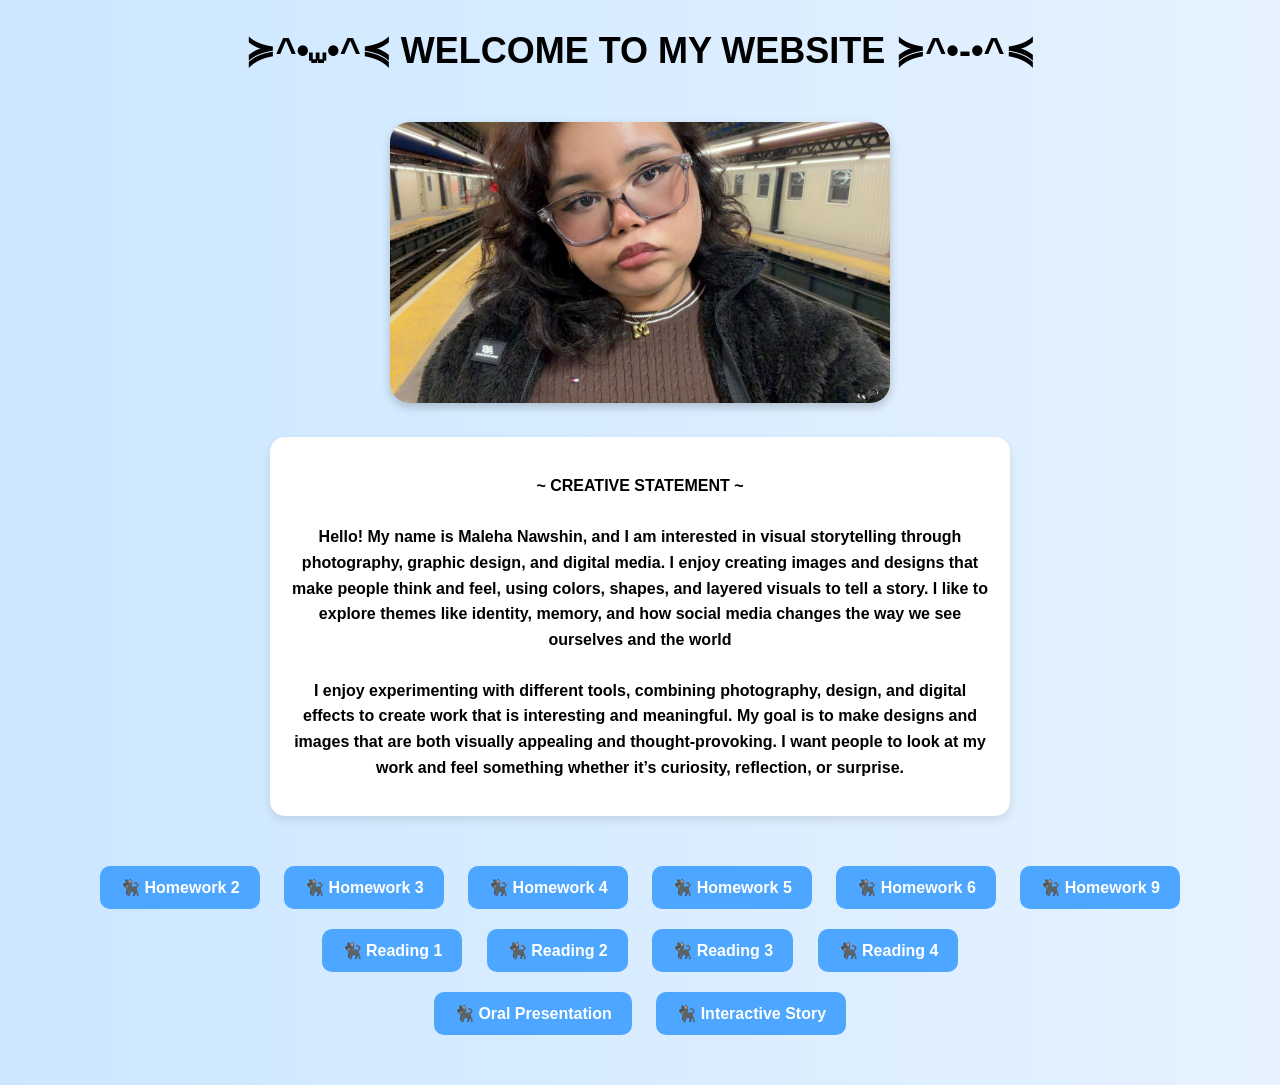
<file: index.html>
<!DOCTYPE HTML>
<html>
<head>
  <meta charset="UTF-8">
  <meta name="viewport" content="width=device-width, initial-scale=1.0">
  <title>MEDPL 150 Home Page</title>

  <style>
    body {
      margin: 0;
      font-family: Arial, Helvetica, sans-serif;
      background: linear-gradient(to right, #cce7ff, #e6f2ff);
      text-align: center;
    }

    h2 {
      font-size: 36px;
      margin-top: 30px;
    }

    .image-container img {
      width: 500px;
      border-radius: 20px;
      margin-top: 20px;
      box-shadow: 0 4px 10px rgba(0,0,0,0.2);
    }

    .bio {
      max-width: 700px;
      margin: 30px auto;
      background: white;
      padding: 20px;
      border-radius: 15px;
      box-shadow: 0 4px 10px rgba(0,0,0,0.1);
      line-height: 1.6;
    }

    .links {
      margin: 40px 0;
    }

    .links a {
      display: inline-block;
      margin: 10px;
      padding: 12px 20px;
      text-decoration: none;
      background-color: #4da6ff;
      color: white;
      border-radius: 10px;
      transition: 0.3s;
      font-weight: bold;
    }

    .links a:hover {
      background-color: #1a8cff;
      transform: scale(1.05);
    }
  </style>
</head>

<body>

  <h2>≽^•⩊•^≼ WELCOME TO MY WEBSITE ≽^•-•^≼</h2>
 <div class="image-container">
    <img src="selfpic.jpeg" alt="My Photo">
  </div>

  <div class="bio">
    <p>
      <strong> ~ CREATIVE STATEMENT ~ </strong>
      <br>
      <br>
     <strong>Hello! My name is Maleha Nawshin, and I am interested in visual storytelling through photography, graphic design, and digital media.
      I enjoy creating images and designs that make people think and feel, using colors, shapes, and layered visuals to tell a story.
      I like to explore themes like identity, memory, and how social media changes the way we see ourselves and the world</strong> 
      <br><br>
      <strong>I enjoy experimenting with different tools, combining photography, design, and digital effects to create work that is interesting and meaningful.
      My goal is to make designs and images that are both visually appealing and thought-provoking.
      I want people to look at my work and feel something whether it’s curiosity, reflection, or surprise.</strong>
    </p>
  </div>

  <div class="links">
    <a href="homework2.html">🐈‍⬛ Homework 2</a>
    <a href="homework3.html">🐈‍⬛ Homework 3</a>
    <a href="homework4.html">🐈‍⬛ Homework 4</a>
    <a href="homework5.html">🐈‍⬛ Homework 5</a>
    <a href="homework6.html">🐈‍⬛ Homework 6</a>
    <a href="homework9.html">🐈‍⬛ Homework 9</a>
    <br>
    <a href="reading1.html">🐈‍⬛ Reading 1</a>
    <a href="reading2.html">🐈‍⬛ Reading 2</a>
    <a href="reading3.html">🐈‍⬛ Reading 3</a>
    <a href="reading4.html">🐈‍⬛ Reading 4</a>
    <br>
    <a href="oral presentation.html">🐈‍⬛ Oral Presentation</a>
    <a href="interactive story.html">🐈‍⬛ Interactive Story</a>
  </div>

</body>
</html>
</file>
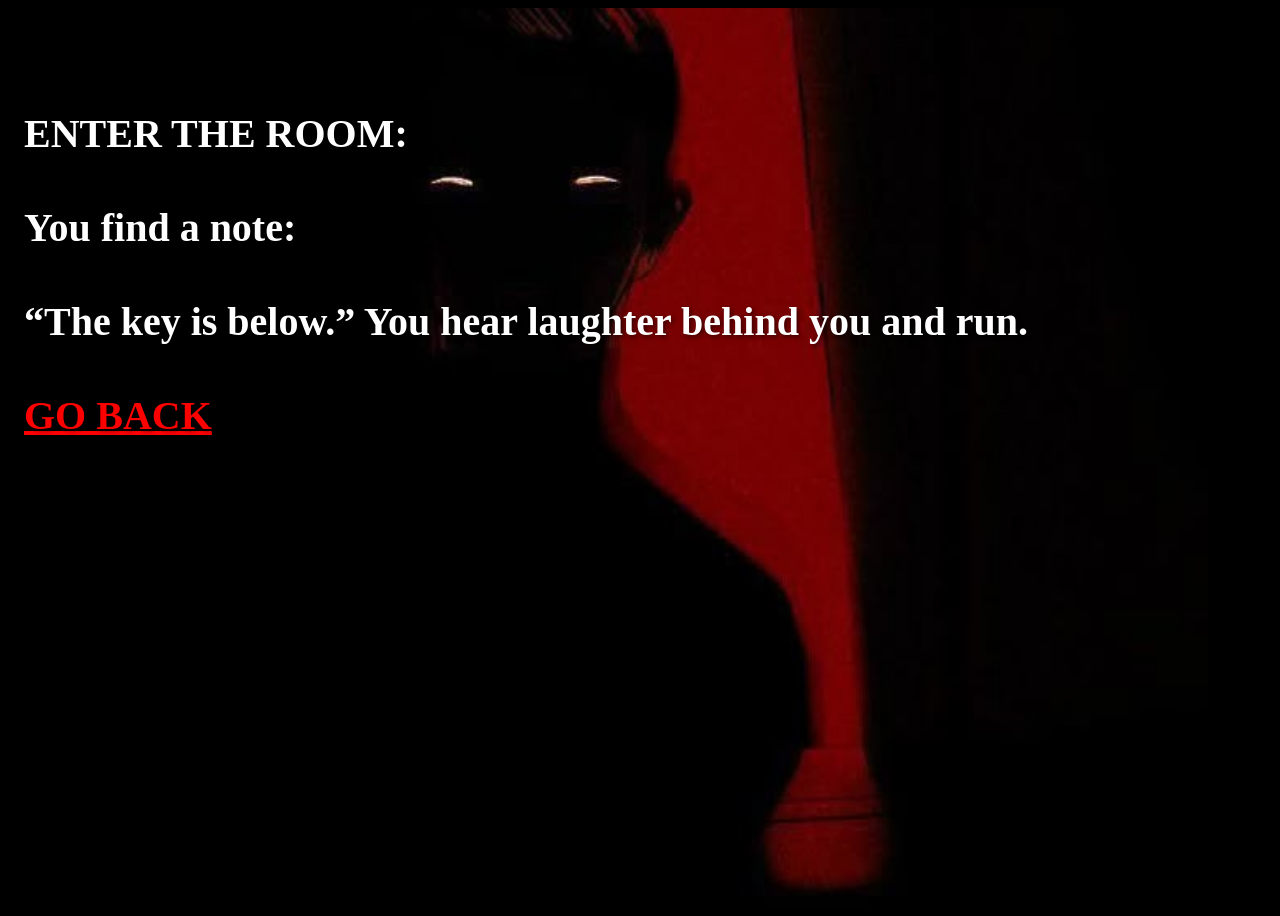
<file: enter the room.html>
<!DOCTYPE html>
<html lang="en">
<head>
     <style>
      body {
        background-color: black;
       

      }
    </style>
    <link rel="stylesheet" href="style5.css">
    <meta charset="UTF-8">
    <meta name="viewport" content="width=device-width, initial-scale=1.0">
    <title>Document</title>
</head>
<body>
    <div class="container">
        <img class="image" src= "laughing.jpeg"

        alt="Image">

<div class= "text">
    <br>
    <br>
ENTER THE ROOM:
<br>
<br>
 You find a note: 
 <br>
 <br>
 “The key is below.” You hear laughter behind you and run.
 <br>
 <br>
 <a href="the second-floor stairs.html"> GO BACK </a>

<style>
a {
  color: red; /* normal link color */
}
</style>


</div>
</file>
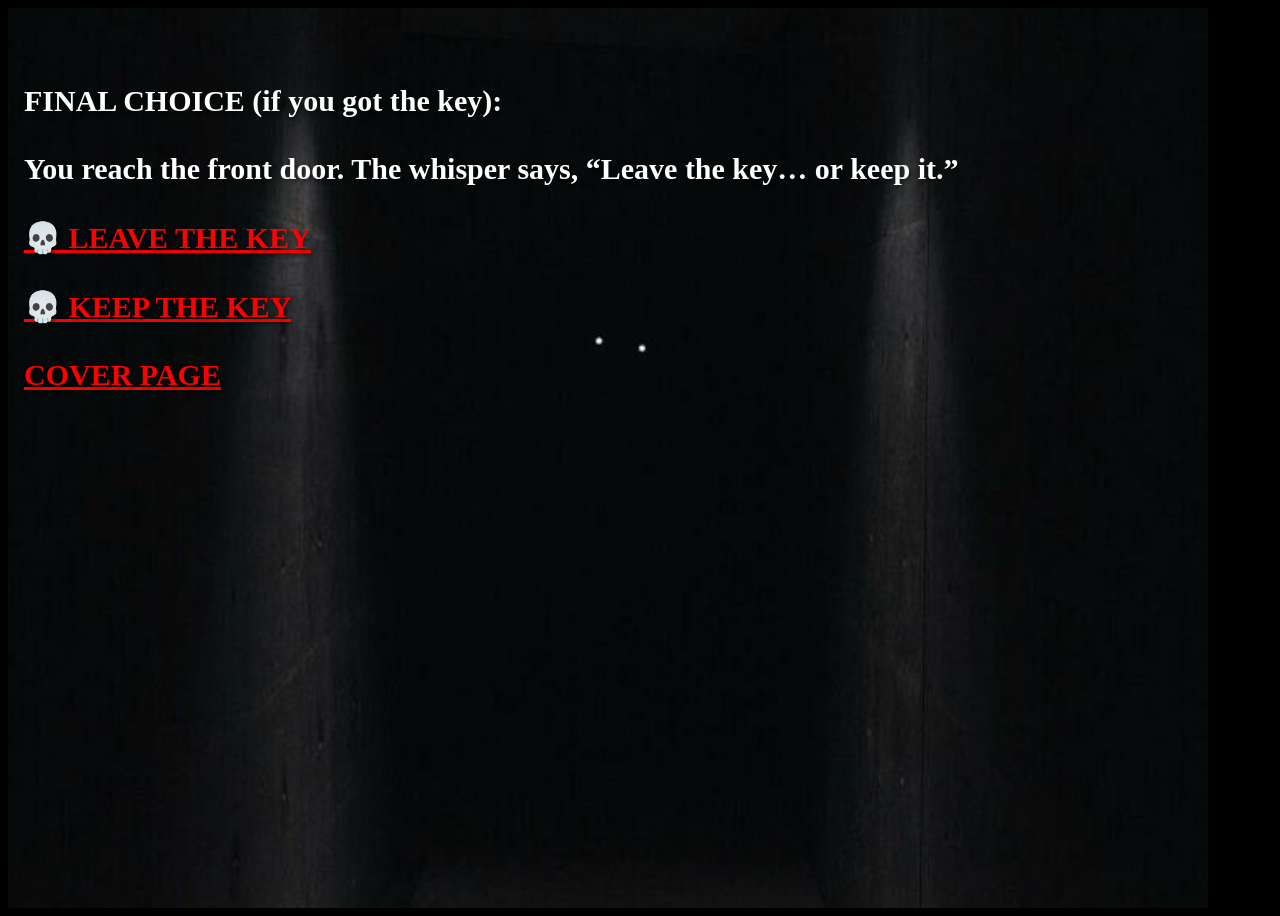
<file: final choice.html>
<!DOCTYPE html>
<html lang="en">
<head>
     <style>
      body {
        background-color: black;
       

      }
    </style>
    <link rel="stylesheet" href="style2.css">
    <meta charset="UTF-8">
    <meta name="viewport" content="width=device-width, initial-scale=1.0">
    <title>Document</title>
</head>
<body>
    <div class="container">
        <img class="image" src= "door.jpeg"

        alt="Image">

<div class= "text">
    <br>
    <br>
 FINAL CHOICE (if you got the key):
 <br>
 <br>
You reach the front door. The whisper says, “Leave the key… or keep it.”
<br>
<br>
<a href= "leave the key.html" >  💀 LEAVE THE KEY </a>
<br>
<br>
<a href="keep the key.html"> 💀 KEEP THE KEY </a>
<br>
<br> 
<a href="interactive story.html"> COVER PAGE</a>

<style>
a {
  color: red; /* normal link color */
}
</style>


</div>
</file>
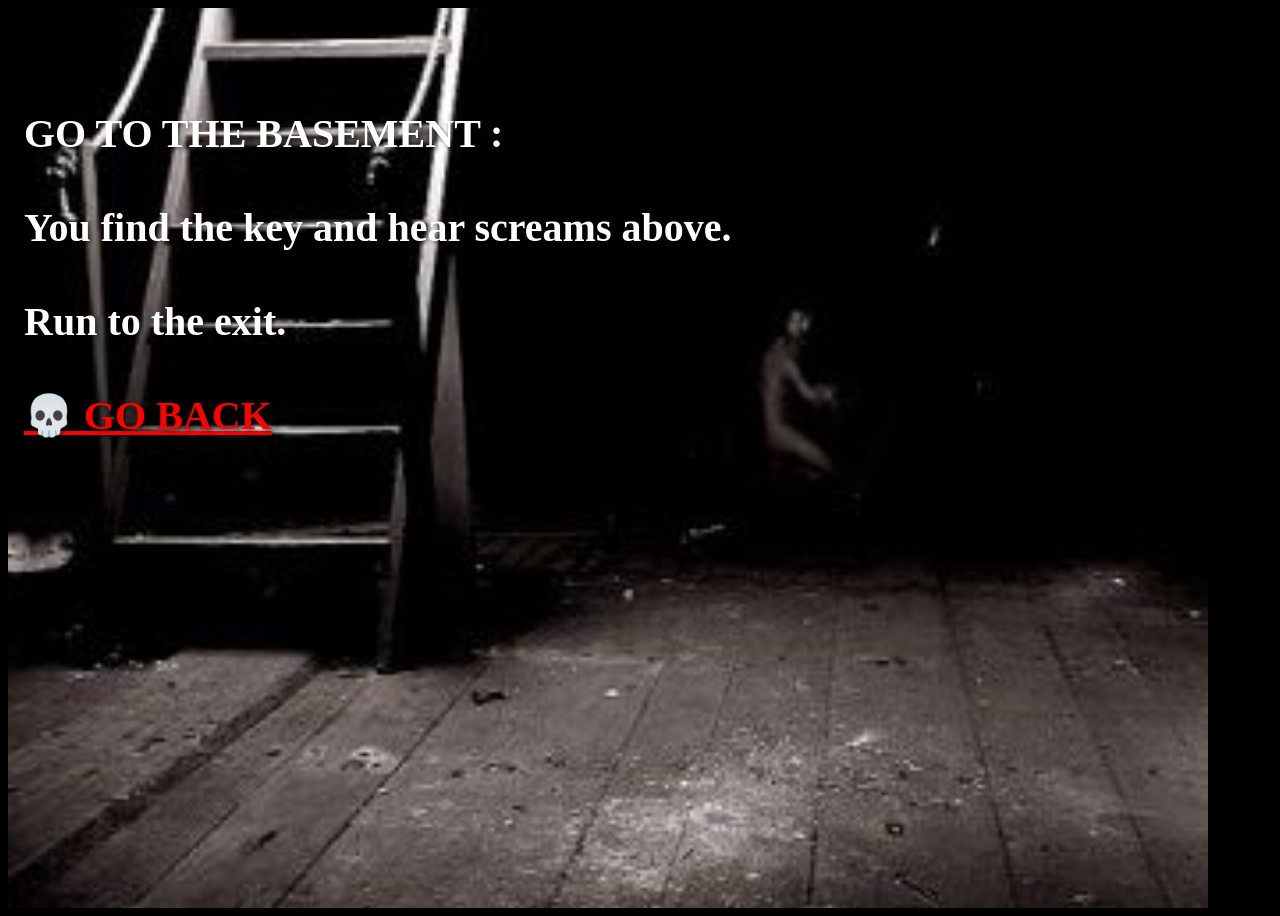
<file: go to the basement.html>
<!DOCTYPE html>
<html lang="en">
<head>
     <style>
      body {
        background-color: black;
       

      }
    </style>
    <link rel="stylesheet" href="style5.css">
    <meta charset="UTF-8">
    <meta name="viewport" content="width=device-width, initial-scale=1.0">
    <title>Document</title>
</head>
<body>
    <div class="container">
        <img class="image" src= "12.jpeg"

        alt="Image">

<div class= "text">
    <br>
    <br>
GO TO THE BASEMENT :
<br>
<br>
 You find the key and hear screams above. 
<br>
<br>
Run to the exit.
<br> 
<br> 
<a href="interactive story.html"> 💀 GO BACK </a>

<style>
a {
  color: red; /* normal link color */
}
</style>


</div>
</file>
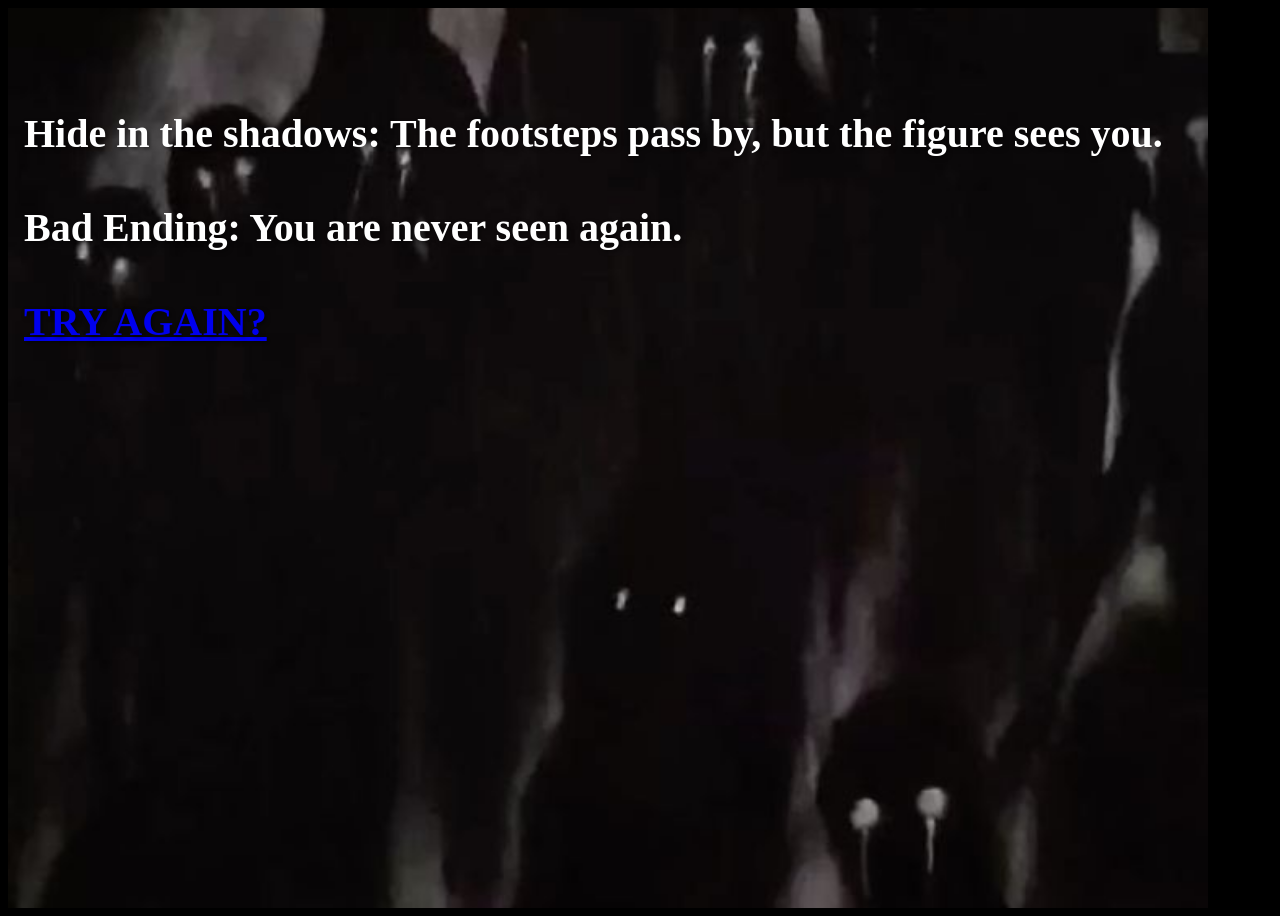
<file: hide in the shadows.html>
<!DOCTYPE html>
<html lang="en">
<head>
     <style>
      body {
        background-color: black;
       

      }
    </style>
    <link rel="stylesheet" href="style5.css">
    <meta charset="UTF-8">
    <meta name="viewport" content="width=device-width, initial-scale=1.0">
    <title>Document</title>
</head>
<body>
    <div class="container">
        <img class="image" src= "shadow.jpeg"

        alt="Image">

<div class= "text">
    <br>
    <br>
Hide in the shadows: The footsteps pass by, but the figure sees you. 
<br> 
<br> 
Bad Ending: You are never seen again.
<br>
<br>
<a href="interactive story.html"> TRY AGAIN? </a>
</file>
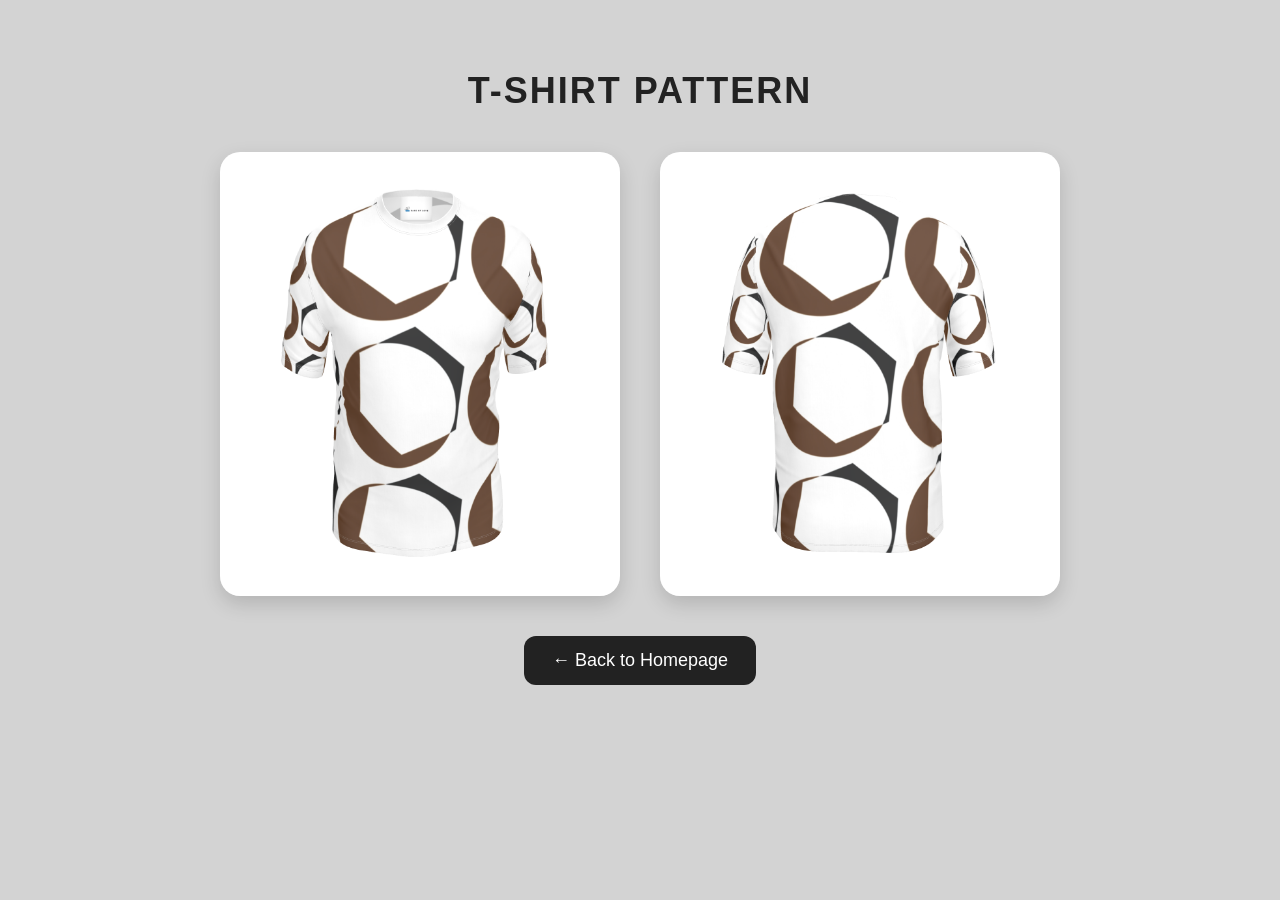
<file: homework6.html>
<!DOCTYPE html>
<html lang="en">
<head>
    <meta charset="UTF-8">
    <meta name="viewport" content="width=device-width, initial-scale=1.0">
    <title>T-Shirt Pattern</title>

    <style>
        body {
            font-family: Arial, Helvetica, sans-serif;
            background-color: lightgray;
            text-align: center;
            margin: 0;
            padding: 40px;
        }

        h2 {
            font-size: 36px;
            color: #222;
            margin-bottom: 40px;
            letter-spacing: 2px;
        }

        .gallery {
            display: flex;
            justify-content: center;
            gap: 40px;
            flex-wrap: wrap;
            margin-bottom: 40px;
        }

        img {
            width: 400px;
            border-radius: 20px;
            box-shadow: 0 8px 20px rgba(0,0,0,0.15);
            transition: transform 0.3s ease;
        }

        img:hover {
            transform: scale(1.05);
        }

        a {
            display: inline-block;
            text-decoration: none;
            background-color: #222;
            color: white;
            padding: 14px 28px;
            border-radius: 12px;
            font-size: 18px;
            transition: background-color 0.3s ease;
        }

        a:hover {
            background-color: #555;
        }
    </style>
</head>

<body>

    <h2>T-SHIRT PATTERN</h2>

    <div class="gallery">
        <img src="frontsidetshirt.png" alt="Front Side T-Shirt">
        <img src="backsidetshirt.png" alt="Back Side T-Shirt">
    </div>

    <a href="index.html">← Back to Homepage</a>

</body>
</html>
</file>
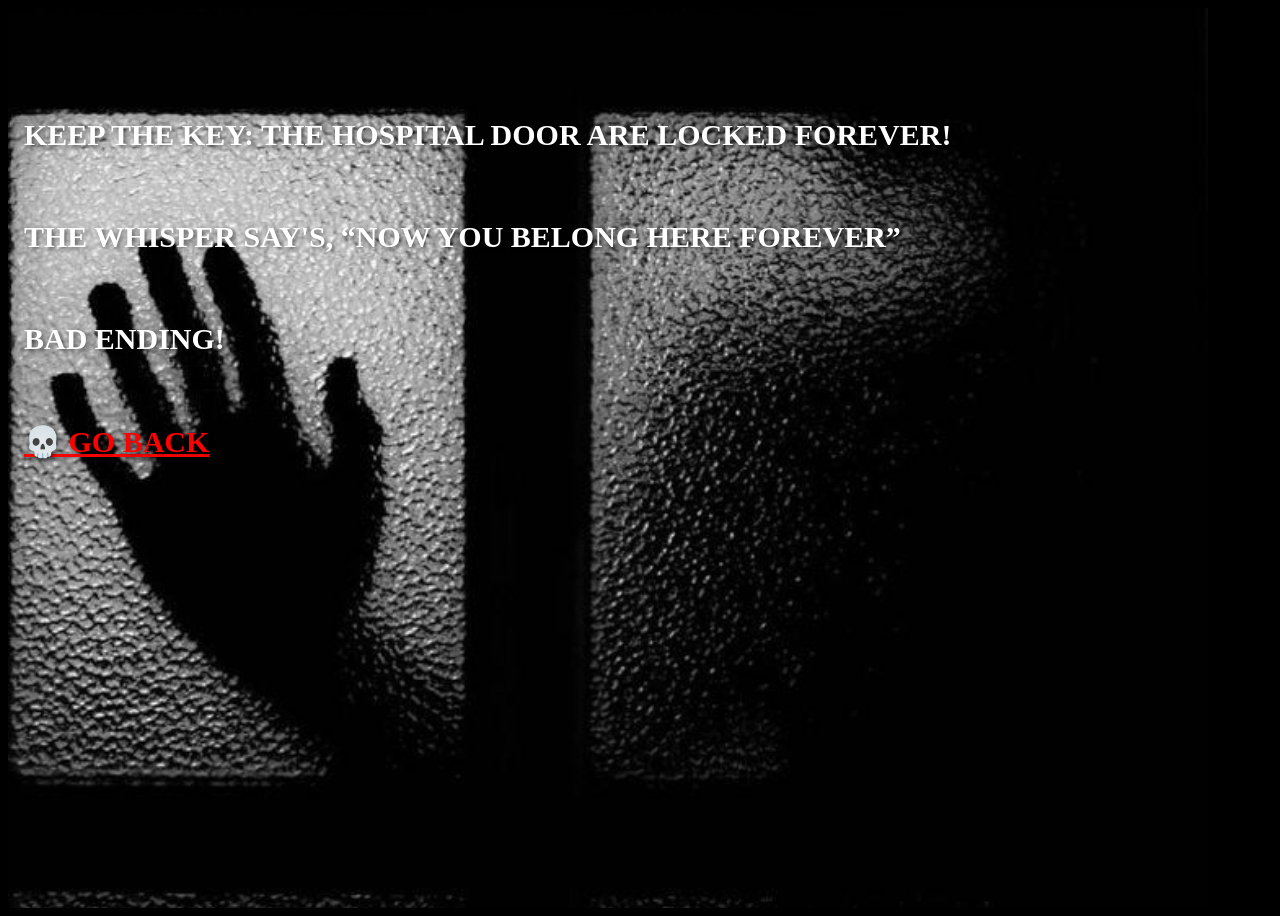
<file: keep the key.html>
<!DOCTYPE html>
<html lang="en">
<head>
     <style>
      body {
        background-color: black;
       

      }
    </style>
    <link rel="stylesheet" href="style2.css">
    <meta charset="UTF-8">
    <meta name="viewport" content="width=device-width, initial-scale=1.0">
    <title>Document</title>
</head>
<body>
    <div class="container">
        <img class="image" src= "trapped.jpeg"

        alt="Image">

<div class= "text">
    <br>
    <br>
    <br> KEEP THE KEY: THE HOSPITAL DOOR ARE LOCKED FOREVER!
<br>
<br>
<br>THE WHISPER SAY'S, “NOW YOU BELONG HERE FOREVER” 
<br>
<br>
<br>
BAD ENDING!
<br>
<br>

<br>  <a href="interactive story.html"> 💀 GO BACK </a>

<style>
a {
  color: red; /* normal link color */
}
</style>


</div>
</file>
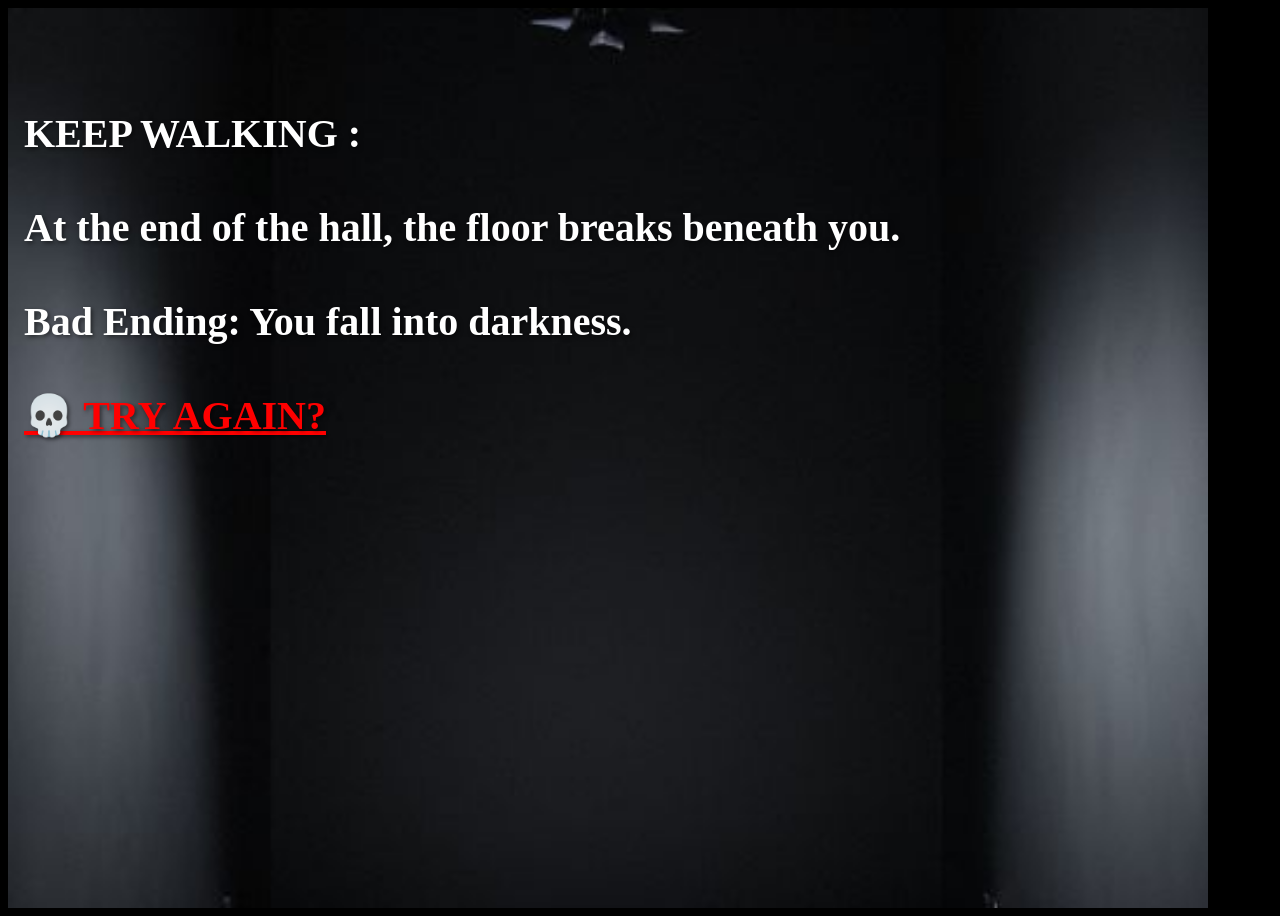
<file: keep walking.html>
<!DOCTYPE html>
<html lang="en">
<head>
     <style>
      body {
        background-color: black;
       

      }
    </style>
    <link rel="stylesheet" href="style5.css">
    <meta charset="UTF-8">
    <meta name="viewport" content="width=device-width, initial-scale=1.0">
    <title>Document</title>
</head>
<body>
    <div class="container">
        <img class="image" src= "darkness.jpeg"

        alt="Image">

<div class= "text">
    <br>
    <br>
KEEP WALKING :
<br>
<br>
At the end of the hall, the floor breaks beneath you. 
 <br>
 <br>
Bad Ending: You fall into darkness. 
<br>
<br>
<a href="interactive story.html"> 💀 TRY AGAIN? </a>
<style>
a {
  color: red; /* normal link color */
}
</style>

</div>
</file>
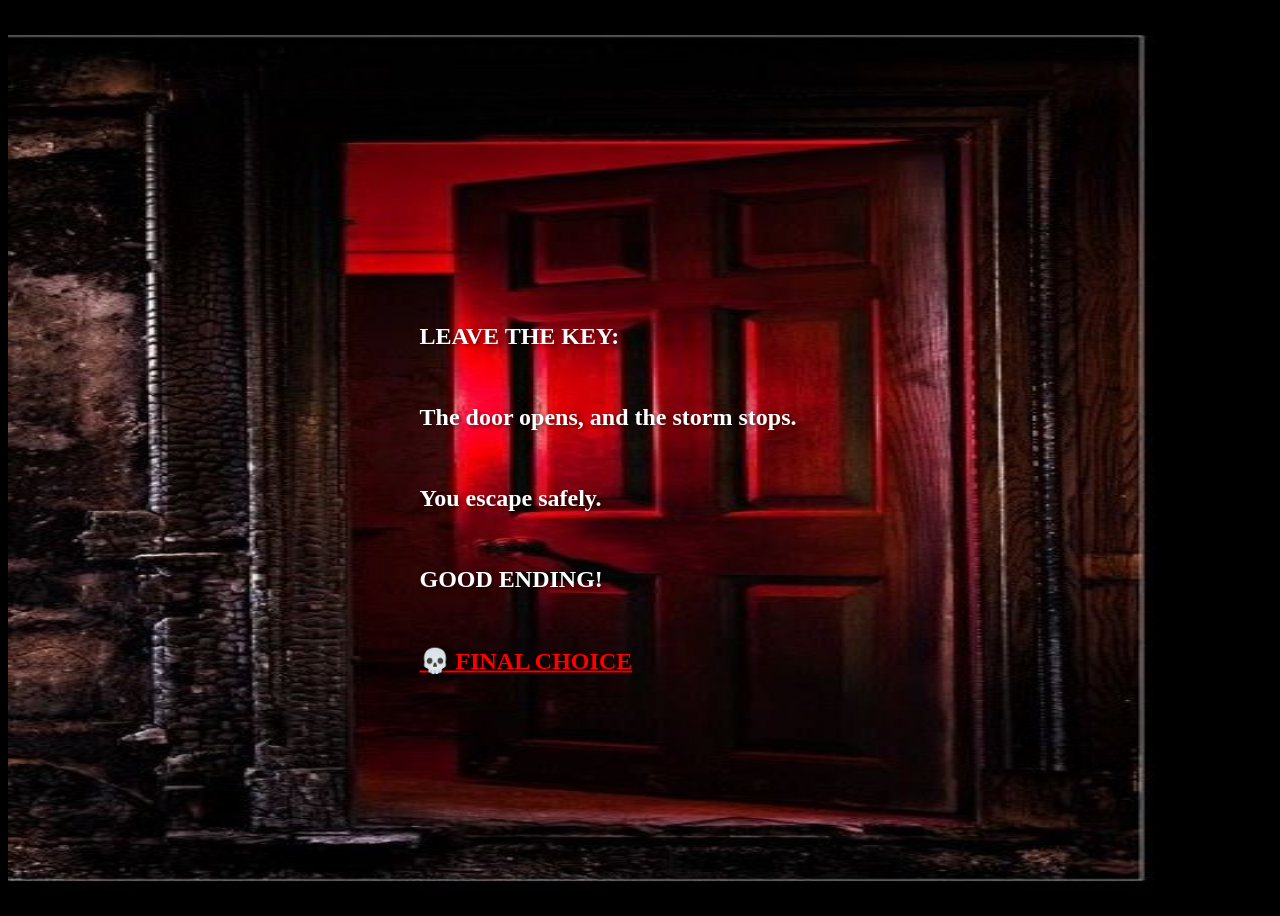
<file: leave the key.html>
<!DOCTYPE html>
<html lang="en">
<head>
     <style>
      body {
        background-color: black;
       

      }
    </style>
    <link rel="stylesheet" href="style.css">
    <meta charset="UTF-8">
    <meta name="viewport" content="width=device-width, initial-scale=1.0">
    <title>Document</title>
</head>
<body>
    <div class="container">
        <img class="image" src= "exit.jpeg"

        alt="Image">

<div class= "text">
    <br>
    <br>
   <br> LEAVE THE KEY: 
    <br>
    <br>
    <br>The door opens, and the storm stops. 
    <br>
    <br>
    <br>You escape safely. 
    <br>
    <br>
   <br> GOOD ENDING!
    <br>
    <br>
<br>  <a href="final choice.html"> 💀 FINAL CHOICE </a>

<style>
a {
  color: red; /* normal link color */
}
</style>

</div>
</file>
<file: style5.css>
.container {
            position: relative;
            width: 1200px;
            height: 900px;
        }

        
        img {
             width: 100%;
            height: 100%;
            object-fit: cover;
}
        
           
        

        .text {
            position: absolute;
            top: 8px;
            left: 16px;
            color: white;
            font-size: 40px;
            font-weight: bold;
            text-shadow: 2px 2px 4px rgba(0, 0, 0, 0.5);
</file>
<file: style2.css>
.container {
            position: relative;
            width: 1200px;
            height: 900px;
        }

        
        img {
             width: 100%;
            height: 100%;
            object-fit: cover;
}
        
           
        

        .text {
            position: absolute;
            top: 8px;
            left: 16px;
            color: white;
            font-size: 30px;
            font-weight: bold;
            text-shadow: 2px 2px 4px rgba(0, 0, 0, 0.5);


}
</file>
<file: style.css>
.container {
            position: relative;
            width: 1200px;
            height: 900px;
        }

        .image {
            width: 100%;
            height: 100%;
            object-fit: fill;
        }

        .text {
            position: absolute;
            top: 50%;
            left: 50%;
            transform: translate(-50%, -50%);
            color: white;
            font-size: 24px;
            font-weight: bold;
            text-shadow: 2px 2px 4px rgba(0, 0, 0, 0.5);
        }
</file>
